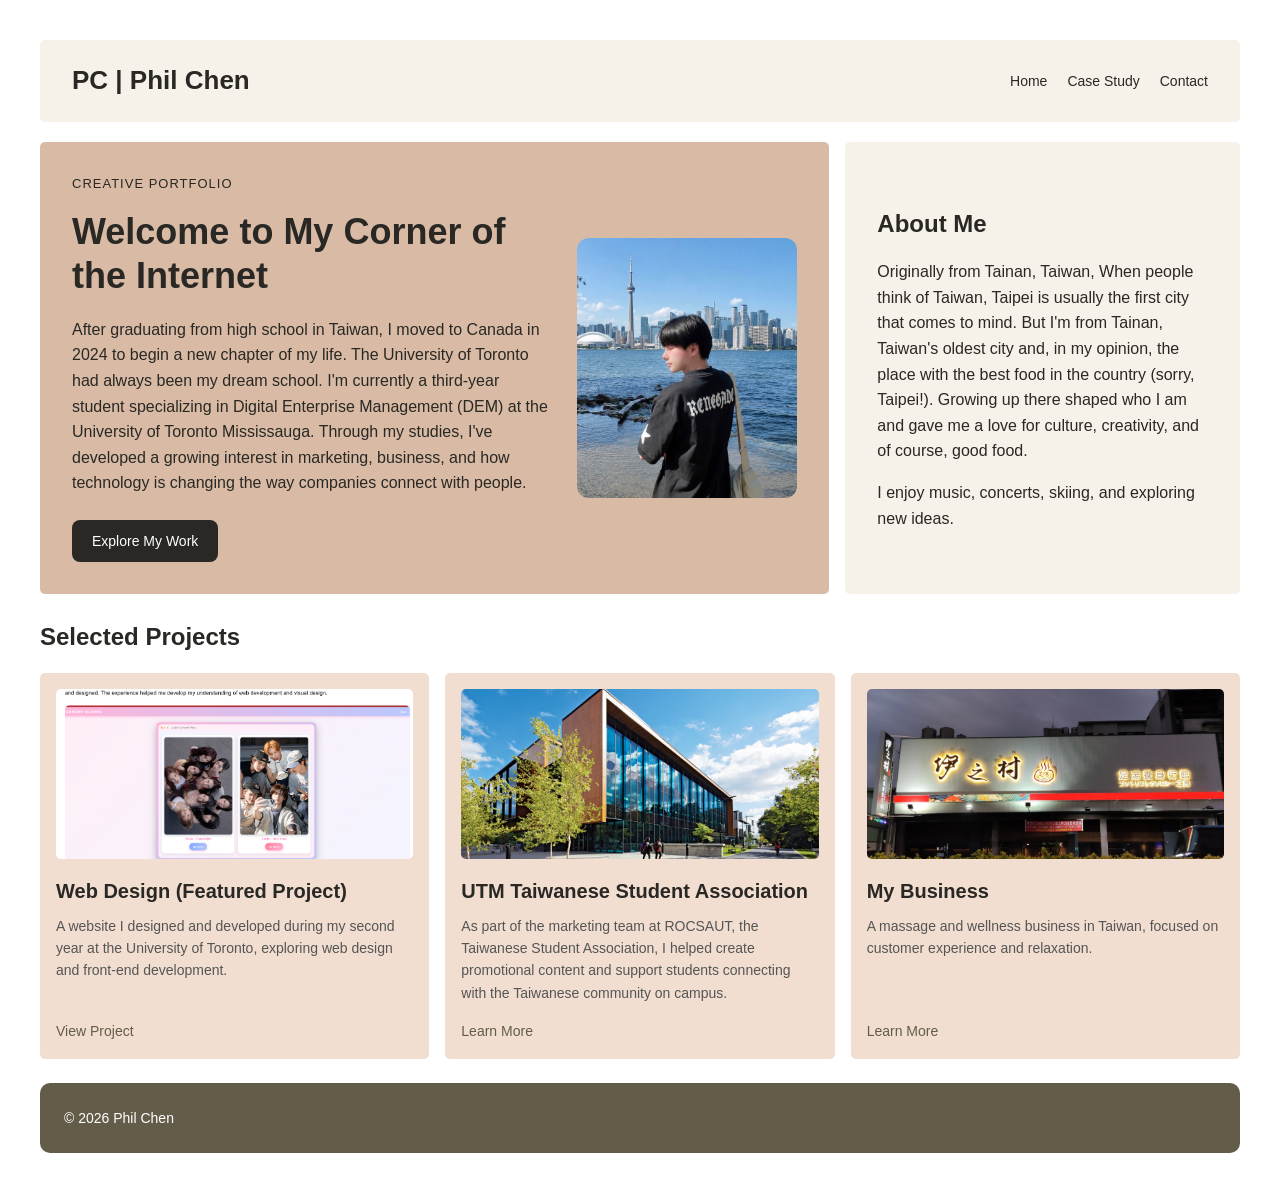
<file: index.html>
<!DOCTYPE html>
<html lang="en">

<head>
    <meta charset="UTF-8">
    <meta name="viewport" content="width=device-width, initial-scale=1.0">
    <title>Phil Chen | Creative Portfolio</title>
    <link rel="stylesheet" href="css/style.css">
</head>

<body>

    <header class="site-header">
        <a href="index.html" class="logo">PC | Phil Chen</a>

        <nav>
            <a href="index.html">Home</a>
            <a href="detail.html">Case Study</a>
            <a href="#contact">Contact</a>
        </nav>
    </header>

    <main>

        <section class="hero-grid">

          <div class="hero-main">
          <div class="hero-text">
        <p class="hero-label">CREATIVE PORTFOLIO</p>

        <h1>Welcome to My Corner of the Internet</h1>

        <p>
           After graduating from high school in Taiwan, I moved to Canada in 2024 to begin a new chapter of my life. The University of Toronto had always been my dream school. I'm currently a third-year student specializing in Digital Enterprise Management (DEM) at the University of Toronto Mississauga. Through my studies, I've developed a growing interest in marketing, business, and how technology is changing the way companies connect with people. 
        </p>

        <a href="#projects" class="hero-button">
            Explore My Work
        </a>
    </div>

    <img src="assets/images/phil.jpg"
         alt="Photo of Phil Chen"
         class="hero-photo">
</div>

            <aside class="hero-info">
                <h2>About Me</h2>

                <p>
                    Originally from Tainan, Taiwan,
                    When people think of Taiwan, Taipei is usually the first city that comes to mind. But I'm from Tainan, Taiwan's oldest city and, in my opinion, the place with the best food in the country (sorry, Taipei!). Growing up there shaped who I am and gave me a love for culture, creativity, and of course, good food. 
                </p>

                <p>
                    I enjoy music, concerts, skiing,
                    and exploring new ideas.
                </p>
            </aside>

        </section>

        <section class="projects-section" id="projects">

            <h2>Selected Projects</h2>

            <div class="cards-gallery">

                <article class="card">
   
                      <img src="assets/images/web-design.jpg"
                        alt="Screenshot of my Year 2 website"
                q       class="card-image">

                    <h3>Web Design (Featured Project)</h3>

                    <p>  A website I designed and developed during my second year at the University of Toronto, exploring web design and front-end development.
</p>

                    <a href="detail.html" class="card-link">
                        View Project
                    </a>
                  
                </article>

                <article class="card">
        
                    <img src="assets/images/marketing.jpg"
                    alt="Digital marketing project"
                    class="card-image">

                      <h3>UTM Taiwanese Student Association</h3>

                         <p>
                          As part of the marketing team at ROCSAUT,
                          the Taiwanese Student Association, I helped
                          create promotional content and support
                          students connecting with the Taiwanese
                          community on campus.
                          </p>

           <a href="https://www.instagram.com/utm_rocsaut/"
             target="_blank"
             rel="noopener noreferrer"
             class="card-link">
          Learn More
           </a>
                 </article>

            </article>
                <article class="card">

                    <img src="assets/images/business.jpg"
                    alt="My massage and wellness business in Taiwan"
                    class="card-image">

                    <h3>My Business</h3>

                    <p>
                     A massage and wellness business in Taiwan,
                     focused on customer experience and relaxation.
                    </p>

                    <a href="https://www.yichintsun.com.tw/"
                     target="_blank"
                     rel="noopener noreferrer"
                     class="card-link">
                     Learn More
                    </a>
                </article>

            </div>
        </section>

    </main>

    <footer class="site-footer" id="contact">

        <p>&copy; 2026 Phil Chen</p>

    </footer>

</body>
</html>
</file>
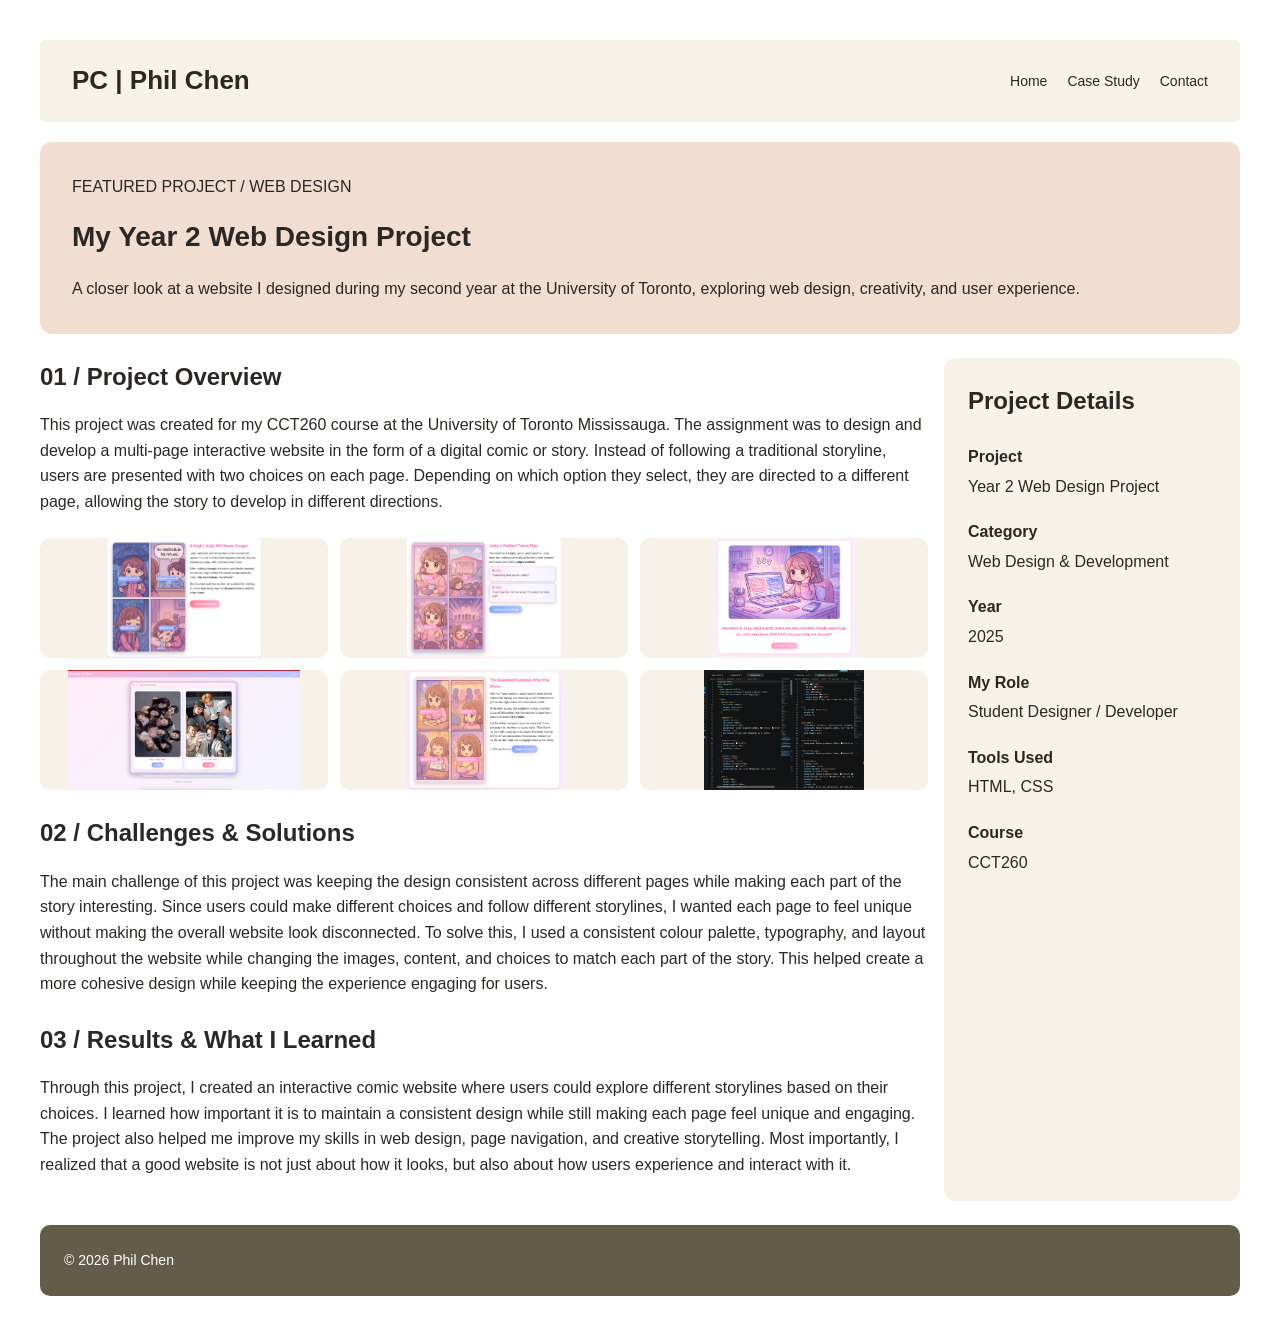
<file: detail.html>
<!DOCTYPE html>
<html lang="en">

<head>
    <meta charset="UTF-8">
    <meta name="viewport" content="width=device-width, initial-scale=1.0">
    <title>Web Design Project | Phil Chen</title>
    <link rel="stylesheet" href="css/style.css">
</head>

<body>

    <header class="site-header">
        <a href="index.html" class="logo">PC | Phil Chen</a>

        <nav>
            <a href="index.html">Home</a>
            <a href="detail.html">Case Study</a>
            <a href="#contact">Contact</a>
        </nav>
    </header>

    <main class="detail-layout">

        <section class="detail-hero">
            <p>FEATURED PROJECT / WEB DESIGN</p>

            <h1>My Year 2 Web Design Project</h1>

            <p>
                A closer look at a website I designed
                during my second year at the University
                of Toronto, exploring web design,
                creativity, and user experience.
            </p>
        </section>

        <section class="content-grid">

            <article class="detail-content">

                <h2>01 / Project Overview</h2>

                <p>
                    This project was created for my CCT260 course 
                    at the University of Toronto Mississauga. 
                    The assignment was to design and develop a
                     multi-page interactive website in the form of a 
                     digital comic or story. Instead of following a 
                     traditional storyline, users are presented with 
                     two choices on each page. Depending on which option 
                     they select, they are directed to a different page, 
                     allowing the story to develop in different directions. 
                </p>

 <div class="website-gallery">
            <img src="assets/images/web-1.png" alt="Website screenshot 1">
            <img src="assets/images/web-2.png" alt="Website screenshot 2">
            <img src="assets/images/web-3.png" alt="Website screenshot 3">
            <img src="assets/images/web-4.png" alt="Website screenshot 4">
            <img src="assets/images/web-5.png" alt="Website screenshot 5">
            <img src="assets/images/web-6.png" alt="Website screenshot 6">
</div>

                <h2>02 / Challenges & Solutions</h2>

                <p>
                    The main challenge of this project was keeping
                     the design consistent across different pages while 
                     making each part of the story interesting. Since 
                     users could make different choices and follow 
                     different storylines, I wanted each page to feel 
                     unique without making the overall website look 
                     disconnected.

                    To solve this, I used a consistent colour palette, 
                    typography, and layout throughout the website while 
                    changing the images, content, and choices to match 
                    each part of the story. This helped create a more 
                    cohesive design while keeping the experience engaging 
                    for users.
                </p>

                <h2>03 / Results & What I Learned</h2>

                <p>
                   Through this project, I created an interactive 
                   comic website where users could explore different
                   storylines based on their choices. I learned how 
                   important it is to maintain a consistent design while 
                   still making each page feel unique and engaging. 
                   The project also helped me improve my skills in web 
                   design, page navigation, and creative storytelling. 
                   Most importantly, I realized that a good website is 
                   not just about how it looks, but also about how users
                    experience and interact with it.
                </p>

            </article>

            <aside class="project-details">

                <h2>Project Details</h2>

                <h3>Project</h3>
                <p>Year 2 Web Design Project</p>

                <h3>Category</h3>
                <p>Web Design & Development</p>

                <h3>Year</h3>
                <p>2025</p>

                <h3>My Role</h3>
                <p>Student Designer / Developer</p>

                <h3>Tools Used</h3>
                <p>HTML, CSS</p>

                <h3>Course</h3>
                <p>CCT260</p>

            </aside>

        </section>

    </main>

    <footer class="site-footer" id="contact">
        <p>&copy; 2026 Phil Chen</p>
    </footer>

</body>
</html>
</file>
<file: css/style.css>
* {
    margin: 0;
    padding: 0;
    box-sizing: border-box;
}


body {
    font-family: Arial, sans-serif;
    background-color: #ffffff;
    color: #292824;
    line-height: 1.6;
    max-width: 1440px;
    margin: 0 auto;
    padding: 20px;
}

.site-header {
    display: flex;
    flex-direction: column;
    align-items: center;
    gap: 16px;
    background-color: #F7F2E9;
    padding: 20px;
    border-radius: 5px;
    margin-bottom: 20px;
}

.logo {
    font-size: 26px;
    font-weight: bold;
    color: #292824;
    text-decoration: none;
}

.site-header nav {
    display: flex;
    justify-content: center;
    flex-wrap: wrap;
    gap: 20px;
}

.site-header nav a {
    text-decoration: none;
    color: #292824;
    font-size: 14px;
}

.site-header nav a:hover {
    color: #8C806B;
}

.hero-grid {
    display: grid;
    grid-template-columns: 1fr;
    gap: 16px;
    margin-bottom: 24px;
}

.hero-main {
    display: flex;
    flex-direction: column;
    justify-content: center;
    align-items: flex-start;
    gap: 24px;
    background-color: #D9BBA5;
    border-radius: 5px;
    padding: 32px;
    min-height: 300px;
}

.hero-text {
    flex: 2;
}

.hero-photo {
    width: 100%;
    max-width: 220px;
    height: 260px;
    object-fit: cover;
    border-radius: 12px;
    align-self: center;
}

.hero-label {
    font-size: 13px;
    letter-spacing: 1px;
    margin-bottom: 16px;
}

.hero-main h1 {
    font-size: 28px;
    line-height: 1.2;
    margin-bottom: 20px;
}

.hero-main p:not(.hero-label) {
    max-width: 550px;
    margin-bottom: 24px;
}

.hero-button {
    display: inline-block;
    background-color: #292824;
    color: white;
    padding: 10px 20px;
    border-radius: 8px;
    text-decoration: none;
    font-size: 14px;
}

.hero-button:hover {
    background-color: #8C806B;
}

.hero-info {
    display: flex;
    flex-direction: column;
    justify-content: center;
    gap: 16px;
    background-color: #F7F2E9;
    border-radius: 5px;
    padding: 32px;
}

.hero-info h2 {
    font-size: 24px;
}


.projects-section {
    margin-bottom: 24px;
}

.projects-section h2 {
    font-size: 24px;
    margin-bottom: 16px;
}


.cards-gallery {
    display: grid;
    grid-template-columns: repeat(auto-fit, minmax(280px, 1fr));
    gap: 16px;
}


.card {
    display: flex;
    flex-direction: column;
    background-color: #F1DED0;
    padding: 16px;
    border-radius: 5px;
}

.card-image {
    width: 100%;
    height: 170px;
    object-fit: cover;
    border-radius: 5px;
    margin-bottom: 16px;
}

.card h3 {
    font-size: 20px;
    margin-bottom: 8px;
}

.card p {
    font-size: 14px;
    color: #555;
    margin-bottom: 16px;
}

.card-link {
    margin-top: auto;
    color: #625C48;
    font-size: 14px;
    text-decoration: none;
}

.card-link:hover {
    text-decoration: underline;
}

.detail-hero {
    background-color: #F1DED0;
    padding: 32px;
    border-radius: 12px;
    margin-bottom: 24px;
}

.detail-hero h1 {
    font-size: 28px;
    margin: 16px 0;
}

.content-grid {
    display: grid;
    grid-template-columns: 1fr;
    gap: 16px;
    margin-bottom: 24px;
}

.detail-content {
    min-width: 0;
}

.detail-content h2 {
    font-size: 24px;
    margin-bottom: 16px;
}

.detail-content p {
    line-height: 1.6;
    margin-bottom: 24px;
}

.website-gallery {
    display: grid;
    grid-template-columns: 1fr;
    gap: 12px;
    margin-bottom: 24px;
}

.website-gallery img {
    width: 100%;
    height: 120px;
    object-fit: contain;
    background-color: #F7F2E9;
    border-radius: 10px;
}

.project-details {
    background-color: #F7F2E9;
    padding: 24px;
    border-radius: 12px;
}

.project-details h2 {
    font-size: 24px;
    margin-bottom: 24px;
}

.project-details h3 {
    font-size: 16px;
    margin-bottom: 4px;
}

.project-details p {
    margin-bottom: 20px;
}

.site-footer {
    display: flex;
    justify-content: center;
    align-items: center;
    background-color: #625C48;
    color: white;
    padding: 24px;
    border-radius: 10px;
    font-size: 14px;
}

@media (min-width: 768px) {
    body {
        padding: 40px;
    }

    .site-header {
        flex-direction: row;
        justify-content: space-between;
        padding: 20px 32px;
    }

    .hero-grid {
        grid-template-columns: 2fr 1fr;
    }

    .hero-main {
        flex-direction: row;
        align-items: center;
    }

    .hero-main,
    .hero-info {
        min-height: 330px;
    }

    .hero-main h1 {
        font-size: 36px;
    }

    .hero-photo {
        flex: 1;
        min-width: 0;
    }

    .content-grid {
        grid-template-columns: minmax(0, 3fr) minmax(0, 1fr);
    }

    .website-gallery {
        grid-template-columns: repeat(3, minmax(0, 1fr));
    }

    .site-footer {
        justify-content: space-between;
    }
}
</file>
